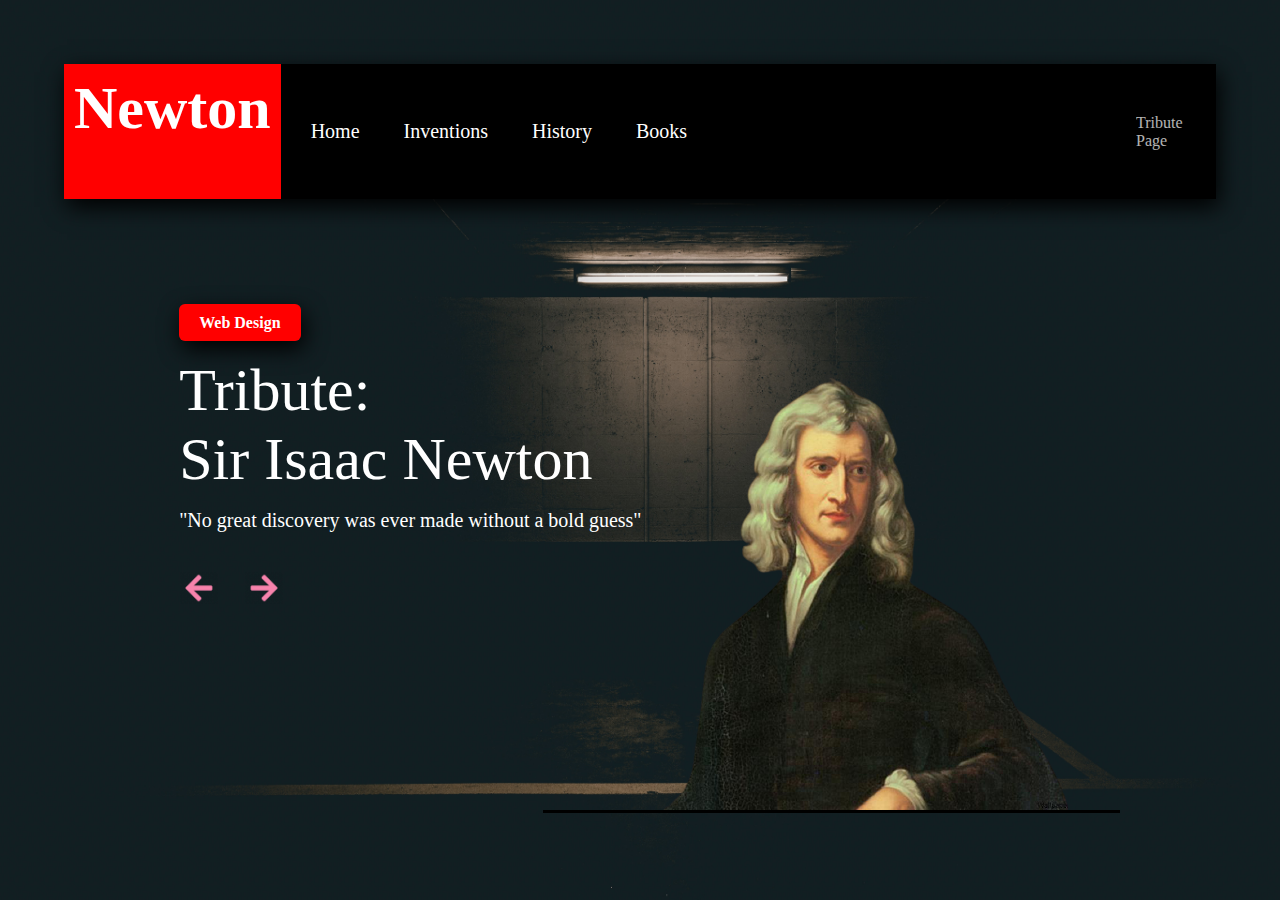
<file: Design 1/index.html>
<!DOCTYPE html>
<html>
	<head>
		<title>Home Page</title>
		<link rel="stylesheet" href="style.css">
		<link rel="stylesheet" href="https://cdnjs.cloudflare.com/ajax/libs/font-awesome/4.7.0/css/font-awesome.min.css">
	</head>
	<body>
		<div class="container">
			<div class="navbar">
				<h1 style="color: white;font-size: 60px; background-color: red; height: 100%; box-sizing: border-box; padding: 10px;">Newton</h1>
				<nav>
					<ul>
						<li><a href="">Home</a></li>
						<li><a href="">Inventions</a></li>
						<li><a href="">History</a></li>
						<li><a href="">Books</a></li>
					</ul>
				</nav>
				<p class="tribute">Tribute Page</p>
			</div>
			<div class="content">
				<a href="#" class="btn">Web Design</a>
				<h1>Tribute: <br>Sir Isaac Newton</h1>
				<p>"No great discovery was ever made without a bold guess"</p>
				<div class="arrow-icons">
					<img src="images/arrow-right.png">
					<img src="images/arrow-left.png">
				</div>
			</div>
			<img src="images/newton.png" class="feature-img">
		</div>
	</body>
</html>
</file>
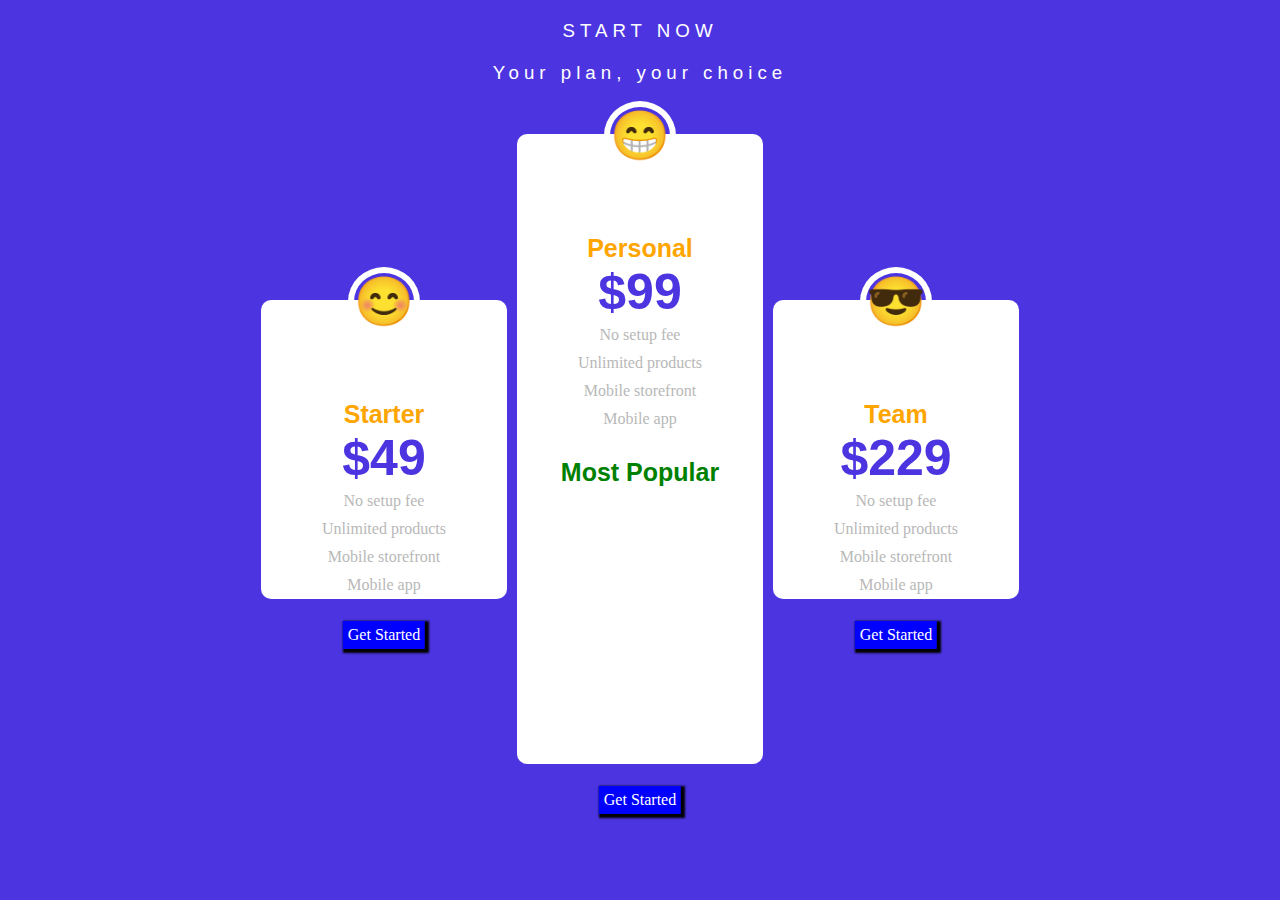
<file: Design 3/index.html>
<!DOCTYPE html>
<html>
<head>
	<meta charset="utf-8">
	<title>Flex Layout</title>
	<link rel="stylesheet" type="text/css" href="style.css">
</head>
<body>
	<h3>START NOW</h3>
	<h3><strong>Your plan, your choice</strong></h3>
	<div class="container">
		<div class="item second">
			<div class="img" >
				&#x1F60A;
			</div>
			<h4>Starter</h4>
			<h2>$49</h2>
			<ul>
				<li>No setup fee</li>
				<li>Unlimited products</li>
				<li>Mobile storefront</li>
				<li>Mobile app</li>
			</ul>
			<a href="#">Get Started</a>
		</div>
		<div class="item">
			<div class="img">
				<p>&#x1F601;</p>
			</div>
			<h4>Personal</h4>
			<h2>$99</h2>
			<ul>
				<li>No setup fee</li>
				<li>Unlimited products</li>
				<li>Mobile storefront</li>
				<li>Mobile app</li>
			</ul>
			<strong><p style="color: green; margin-top: 25px; font-family: sans-serif; font-size: 25px;">Most Popular</p></strong>
			<a href="#">Get Started</a>
		</div>
		<div class="item second">
			<div class="img">
				<p>&#x1F60E;</p>
			</div>
			<h4>Team</h4>
			<h2>$229</h2>
			<ul>
				<li>No setup fee</li>
				<li>Unlimited products</li>
				<li>Mobile storefront</li>
				<li>Mobile app</li>
			</ul>
			<a href="#">Get Started</a>
		</div>
	</div>

</body>
</html>
</file>
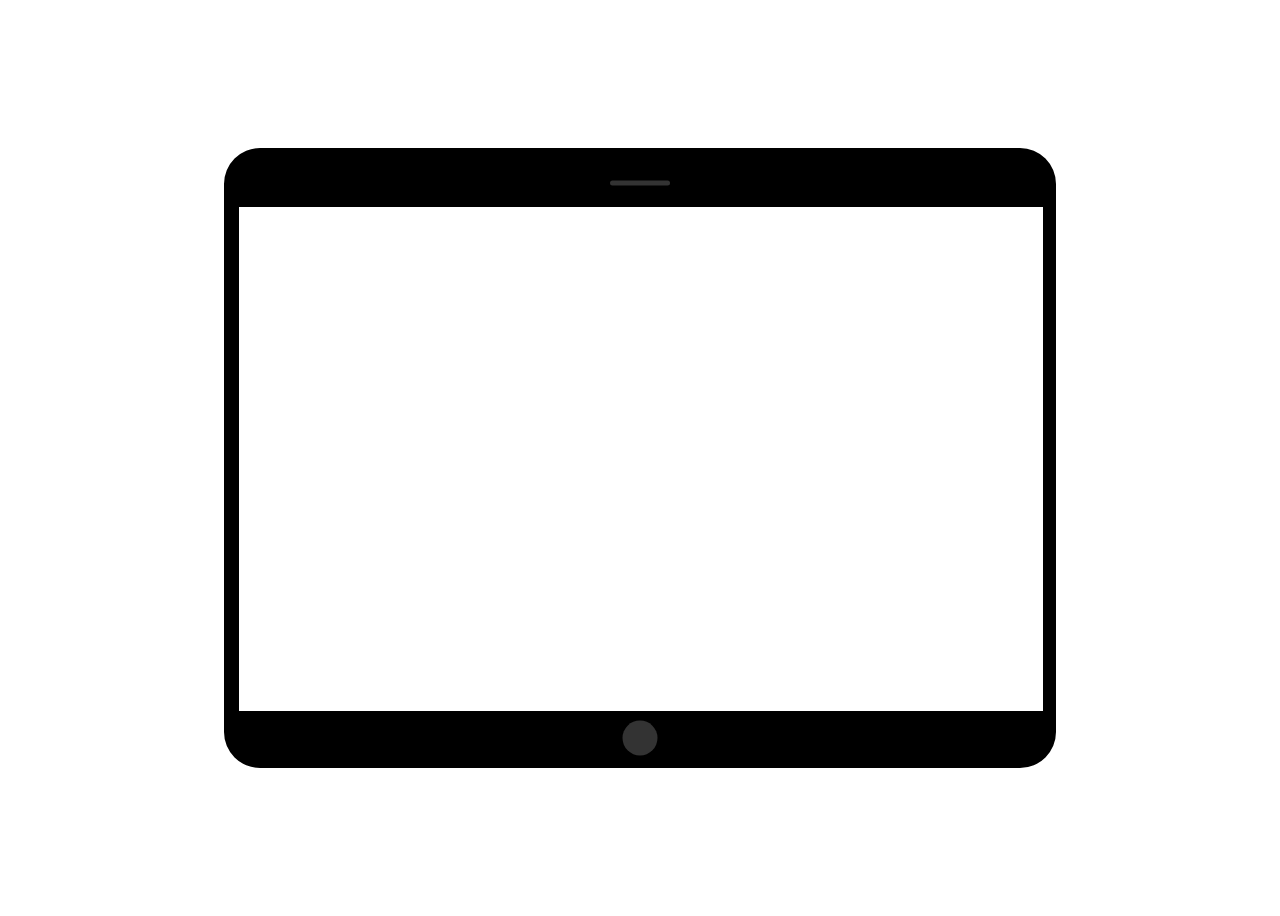
<file: Design 5/index.html>
<!DOCTYPE html>
<html>
<head>
	<meta charset="utf-8">
	<title>Design 5</title>
	<link rel="stylesheet" type="text/css" href="style.css">
	<meta name="viewport" content="width=device-width,initial-scale=1">
</head>
<body>
	<div class="smartphone">
		<div class="content">
			<iframe src="https://karthikrathinavel.github.io/cv" style="width: 100%; height: 100%; border:none"></iframe>
		</div>
	</div>
</body>
</html>
</file>
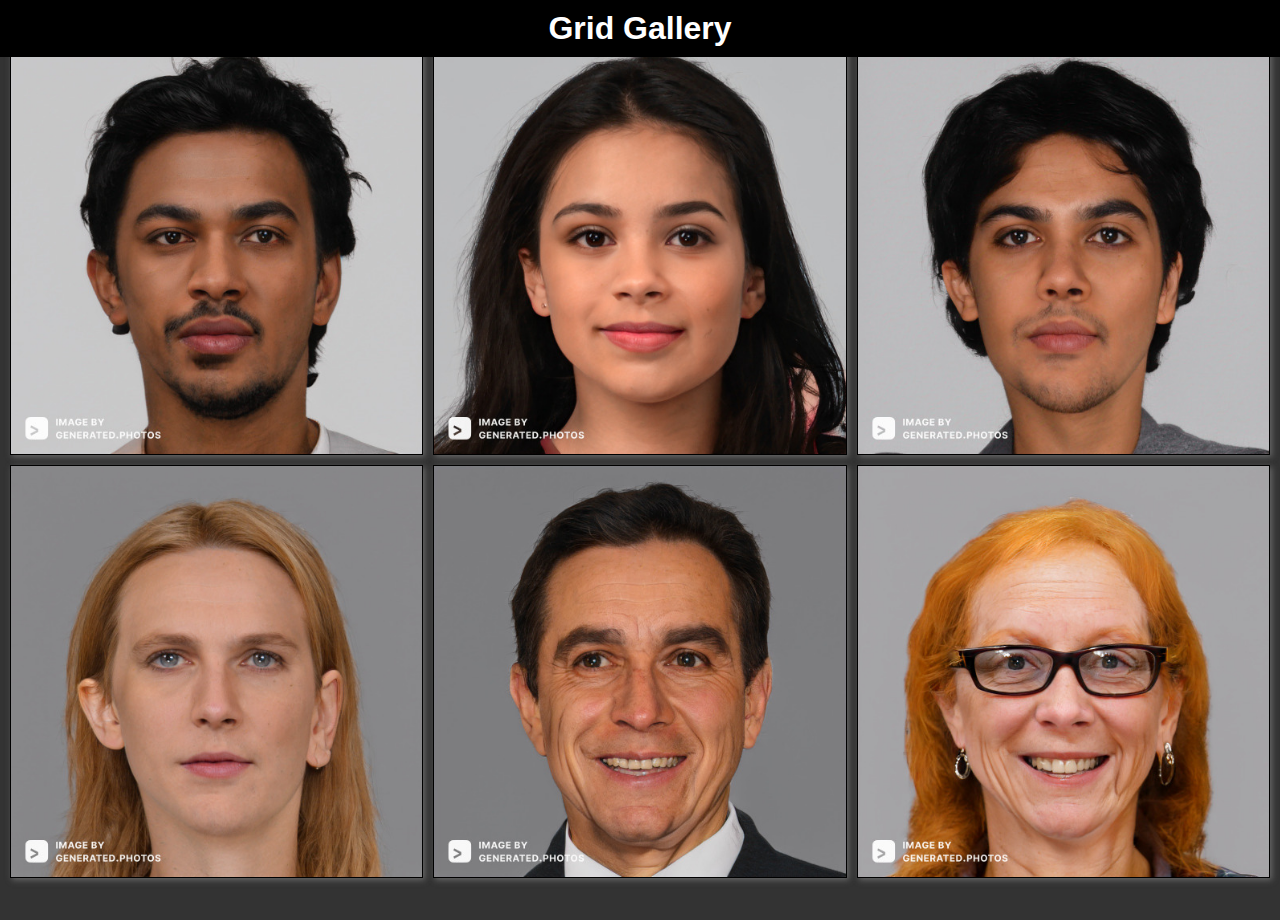
<file: Design 6 (grid-gallery)/index.html>
<!DOCTYPE html>
<html>
<head>
	<meta charset="utf-8">
	<title>3D</title>
	<link rel="stylesheet" type="text/css" href="style.css">
</head>
<body>
	<div class="heading">
		<h1>Grid Gallery</h1>
	</div>
	<div class="main">
		<div class="grid">
			<img src="face1.jpg" alt="employee1">
			<img src="face2.jpg" alt="employee2">
			<img src="face3.jpg" alt="employee3">
			<img src="face4.jpg" alt="employee4">
			<img src="face5.jpg" alt="employee5">
			<img src="face6.jpg" alt="employee6">
		</div>
	</div>
</body>
</html>
</file>
<file: Design 1/style.css>
*{
	margin: 0;
	padding: 0;
}
.container{
	height: 100vh;
	width: 100%;
	background-image: url(images/background1.jpg);
	background-size: cover;
	box-sizing: border-box;
	position: relative;
	padding: 5%;
}
.navbar{
	width: 100%;
	height: 15vh;
	margin: auto;
	display: flex;
	background-color: black;
	align-items: center;
	box-shadow: 3px 8px 22px 0px black;
}
.logo{
	width: 50px;
	cursor: pointer;
	margin-left: 10px;
	opacity: 0.7;
}
.tribute{
	width: 50px;
	cursor: pointer;
	margin-right: 30px;
	opacity: 0.7;
	color: white;
}
nav{
	flex: 1;
}
nav ul{
	margin-left: 10px;
}
nav ul li{
	display: inline-block;
	list-style-type: none;
	margin: 0px 20px;
}
nav ul li a{
	text-decoration: none;
	color: #fff;
	font-size: 20px;
}
.content h1{
	font-size: 60px;
	font-weight: 100; /*?*/
	margin-top: 24px;
	margin-bottom: 15px;
	color: #fff;
}
.content p{
	font-size: 20px;
	color: #fff;
}
.content{
	margin-left: 10%;
	margin-top: 10%;
}
.content .btn{
	background-color: red;
	text-decoration: none;
	border-radius: 6px;
	padding: 10px 20px;
	color: white;
	font-weight: bold;
	box-sizing: border-box;
	box-shadow: 3px 8px 22px 0px black;
}
.arrow-icons{
	margin-top: 40px;
	display: flex;
}
.arrow-icons img{
	width: 40px;
	margin-right: 25px;
}
.feature-img{
	position: absolute;
	bottom: 10%;
	right: 160px;
	box-shadow: 0px 3px 0px 0px black;
}
@media(max-width: 1000px){
	.feature-img{
		position: static;
	}
}
</file>
<file: Design 3/style.css>
*{
	margin: 0;
	padding: 0;
	box-sizing: border-box;
}
body{
	background-color: #4C35E0;
}
h3{
	text-align: center;
	color: #fff;
	font-family: sans-serif;
	letter-spacing: 5px;
	font-weight: lighter;
	margin: 20px auto;
}
.container{
	display: flex;
	width: 60vw;
	height: 70vh;
	margin: 50px auto 0;
	flex-wrap: nowrap;
}
.item{
	background-color: #fff;
	width: 20vw;
	text-align: center;
	margin: 0px 5px;
	border-radius: 10px;
	position: relative;
}
.container .item .img{
	position: absolute;
	left: 50%;
	top: -10px;
	transform: translateX(-50%) scale(3);
	border-radius: 50%;
	border: solid 2px white;
}
.item h4{
	padding-top: 100px;
	font-family: sans-serif;
	color: orange;
	font-size: 25px;
}
.item h2{
	font-family: sans-serif;
	color: #4C35E0;
	font-weight: bold;
	font-size: 50px;
}
.item ul{
	list-style: none;
}
.item ul li{
	color: #B8B8B8;
	padding: 5px;
}
.second{
	align-self: center;
}
.item a{
	text-decoration: none;
	background-color: blue;
	color: white;
	position: absolute;
	transform: translateX(-50%);
	bottom: -50px;
	padding: 5px 5px;
	box-shadow: 2px 2px 2px 2px #000;

}
</file>
<file: Design 5/style.css>
body{
	display: flex;
	justify-content: center;
	align-items: center;
	min-height: 100vh;
	overflow: hidden;
}
.smartphone{
	position: relative;
	width: 800px;
	height: 500px;
	margin: auto;
	border: 16px solid black;
	border-top-width: 60px;
	border-bottom-width: 60px;
	border-radius: 36px;
	
}
.smartphone:before{
	content: '';
	display: block;
	position: absolute;
	top: -30px;
	left: 50%;
	width: 60px;
	height: 5px;
	background: #333;
	transform: translate(-50%,50%);
	border-radius: 10px;
}
.smartphone:after{
	content: '';
	display: block;
	position: absolute;
	left: 50%;
	bottom: -65px;
	width: 35px;
	height: 35px;
	background: #333;
	transform: translate(-50%,-50%);
	border-radius: 50%;
}
.smartphone .content{
	width: 800px;
	height: 500px;
	background: #fff;
	border: 2px solid #fff;
	margin: -1px;
}
</file>
<file: Design 6 (grid-gallery)/style.css>
*{
	margin: 0;
	padding: 0;
	box-sizing: border-box;
	font-family: arial;
}
body{
	background-color: #333;
	overflow-x: hidden;
}
.main{
	display: flex;
	min-height: 100vh;
	justify-content: center;
	align-items: center;
	margin: 10px;
	flex-flow: column;
}
.grid{
	display: grid;
	grid-template-columns: 1fr 1fr 1fr;
	grid-gap: 10px;
	align-items: stretch;
	justify-items: center;
}
.grid img{
	border: 1px solid black;
	box-shadow: 2px 2px 6px 0px dimgray;
	max-width: 100%;
	transition-duration: 2s;
}
.grid img:hover{
	transform: scale(1.3);
	border: 3px solid black;
	z-index: 3;
}
.heading{
	position: fixed;
	top: 0px;
	left: 0;
	background-color: black;
	color: #fff;
	width: 100%;
	text-align: center;
	padding: 10px;
}
</file>
